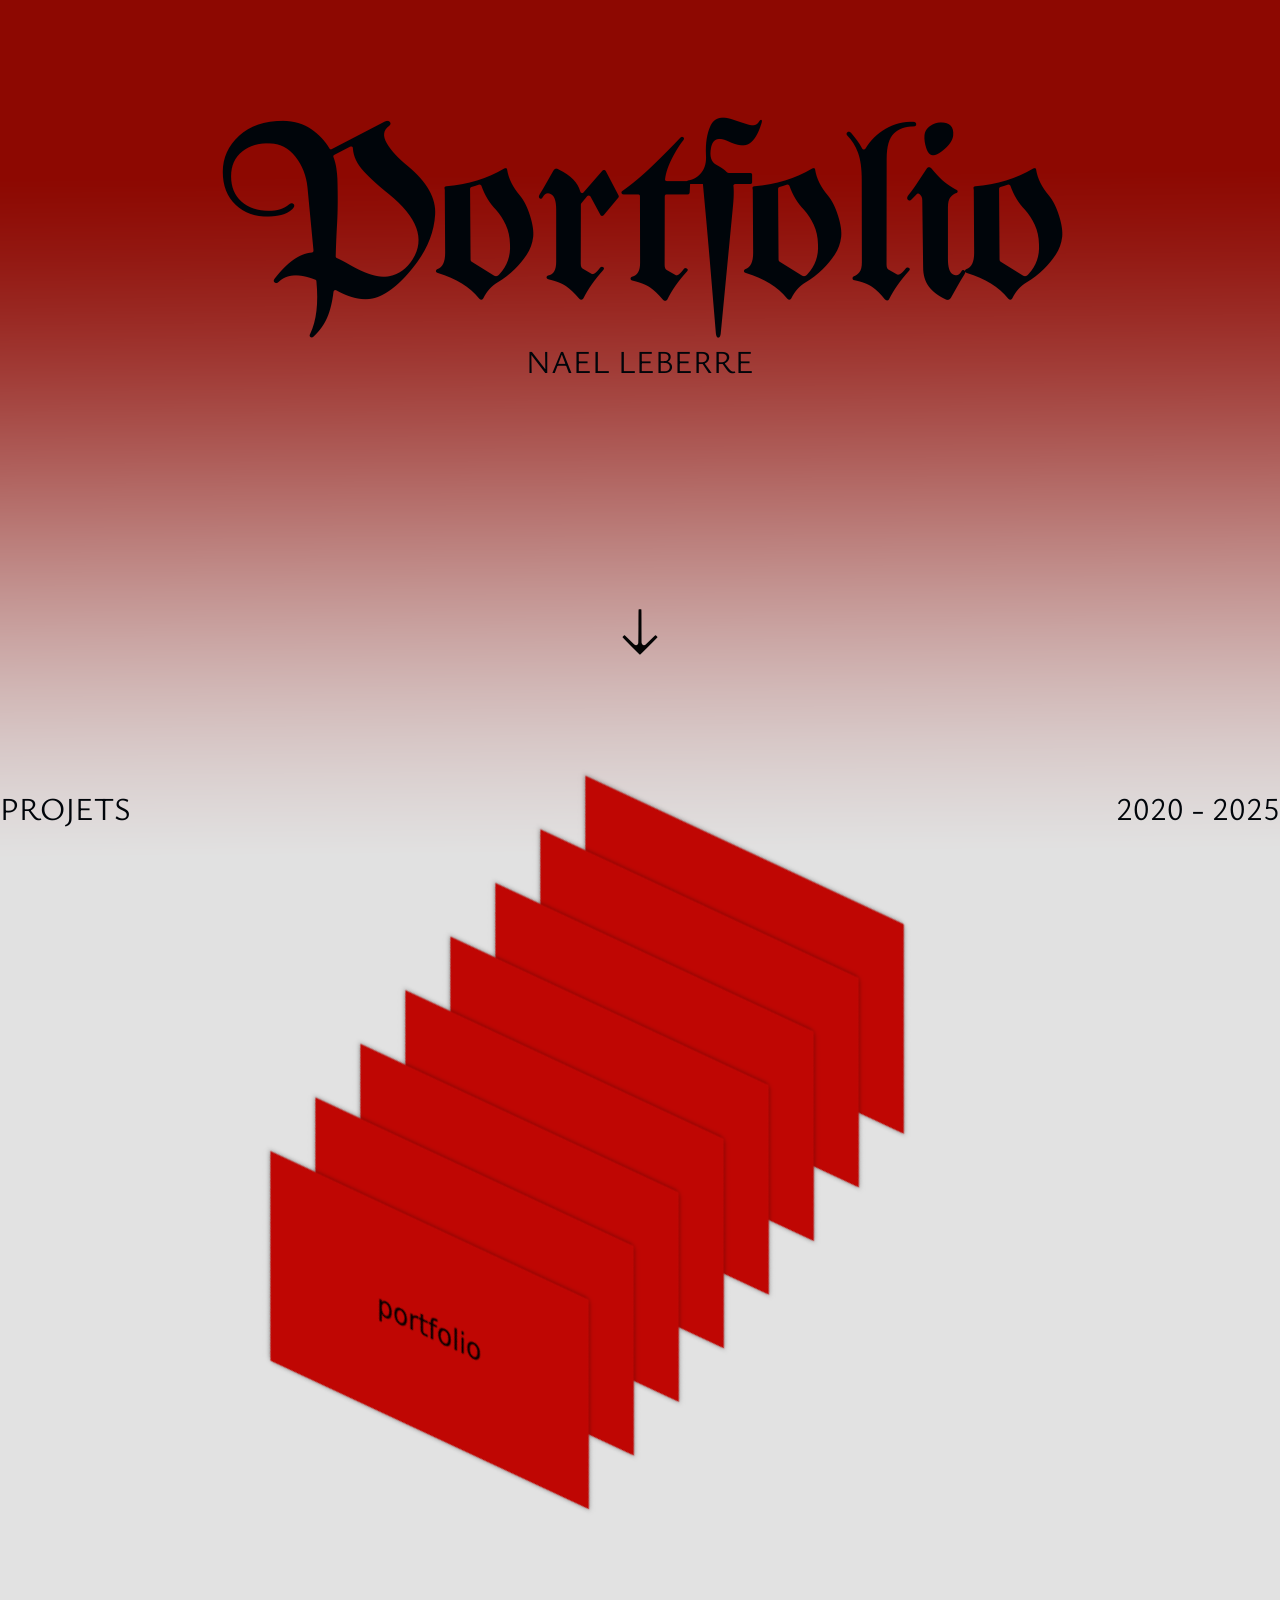
<file: portfolio.html>
<!DOCTYPE html>
<html>
<head>
    <meta charset="utf-8">
    <title>portfolio Naël Leberre</title>
    <link rel="stylesheet" href="style.css">

    <link rel="preconnect" href="https://fonts.googleapis.com">
    <link rel="preconnect" href="https://fonts.gstatic.com" crossorigin>
    <link href="https://fonts.googleapis.com/css2?family=UnifrakturMaguntia&display=swap" rel="stylesheet">

    <link rel="preconnect" href="https://fonts.googleapis.com">
    <link rel="preconnect" href="https://fonts.gstatic.com" crossorigin>
    <link href="https://fonts.googleapis.com/css2?family=Ysabeau+Office:ital,wght@0,1..1000;1,1..1000&display=swap" rel="stylesheet">

</head>
<body>

<p id="PORTFOLIO">Portfolio</p>

<div class="NAELLEBERRE">
    <a href="pages/moi.html" class="textlink">NAEL LEBERRE</a>
</div>

<a href="#stack" class="fleche-scroll">
    <img src="fleche.png" alt="Aller en bas">
</a>

<div class="ligne">
    <p id="PROJET">PROJETS</p>
    <p id="DATE">2020 - 2025</p>
</div>

<div class="stack">
    <div class="image-stack">
        <a href="pages/photo.html" style="--i: 1">
            <img src="photo.png" alt="photo" id="stack">
        </a>
        <a href="pages/3D.html" style="--i: 2">
            <img src="3D.png" alt="3D">
        </a>
        <a href="pages/brand.html" style="--i: 3">
            <img src="brand.png" alt="brand">
        </a>
        <a href="pages/decoration.html" style="--i: 4">
            <img src="decoration.png" alt="decoration">
        </a>
        <a href="pages/design.html" style="--i: 5">
            <img src="design.png" alt="design">
        </a>
        <a href="pages/dessin.html" style="--i: 6">
            <img src="dessin.png" alt="dessin">
        </a>
        <a href="pages/electronique.html" style="--i: 7">
            <img src="electronique.png" alt="electronique">
        </a>
        <a href="pages/portfolio.html" style="--i: 8">
            <img src="portfolio.png" alt="portfolio">
        </a>
    </div>
</div>
</body>
</html>
</file>
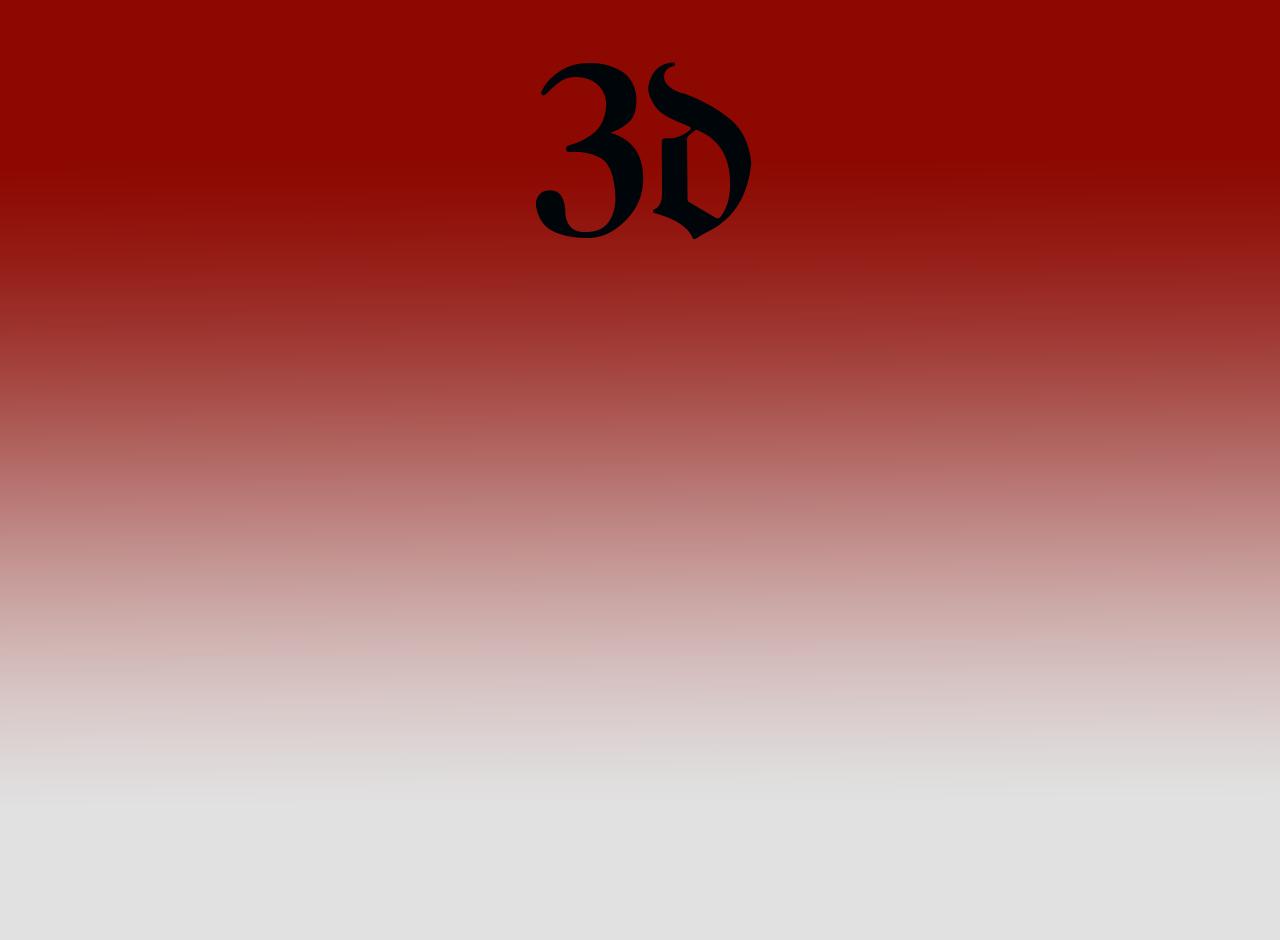
<file: pages/3D.html>
<!DOCTYPE html>
<html>
<head>
    <meta charset="utf-8">
    <title>portfolio Naël Leberre</title>
    <link rel="stylesheet" href="stylepagesecondaire.css">

    <link rel="preconnect" href="https://fonts.googleapis.com">
    <link rel="preconnect" href="https://fonts.gstatic.com" crossorigin>
    <link href="https://fonts.googleapis.com/css2?family=UnifrakturMaguntia&display=swap" rel="stylesheet">

    <link rel="preconnect" href="https://fonts.googleapis.com">
    <link rel="preconnect" href="https://fonts.gstatic.com" crossorigin>
    <link href="https://fonts.googleapis.com/css2?family=Ysabeau+Office:ital,wght@0,1..1000;1,1..1000&display=swap" rel="stylesheet">
</head>
<body>

<p id="titre">3d</p>

</body>
</html>
</file>
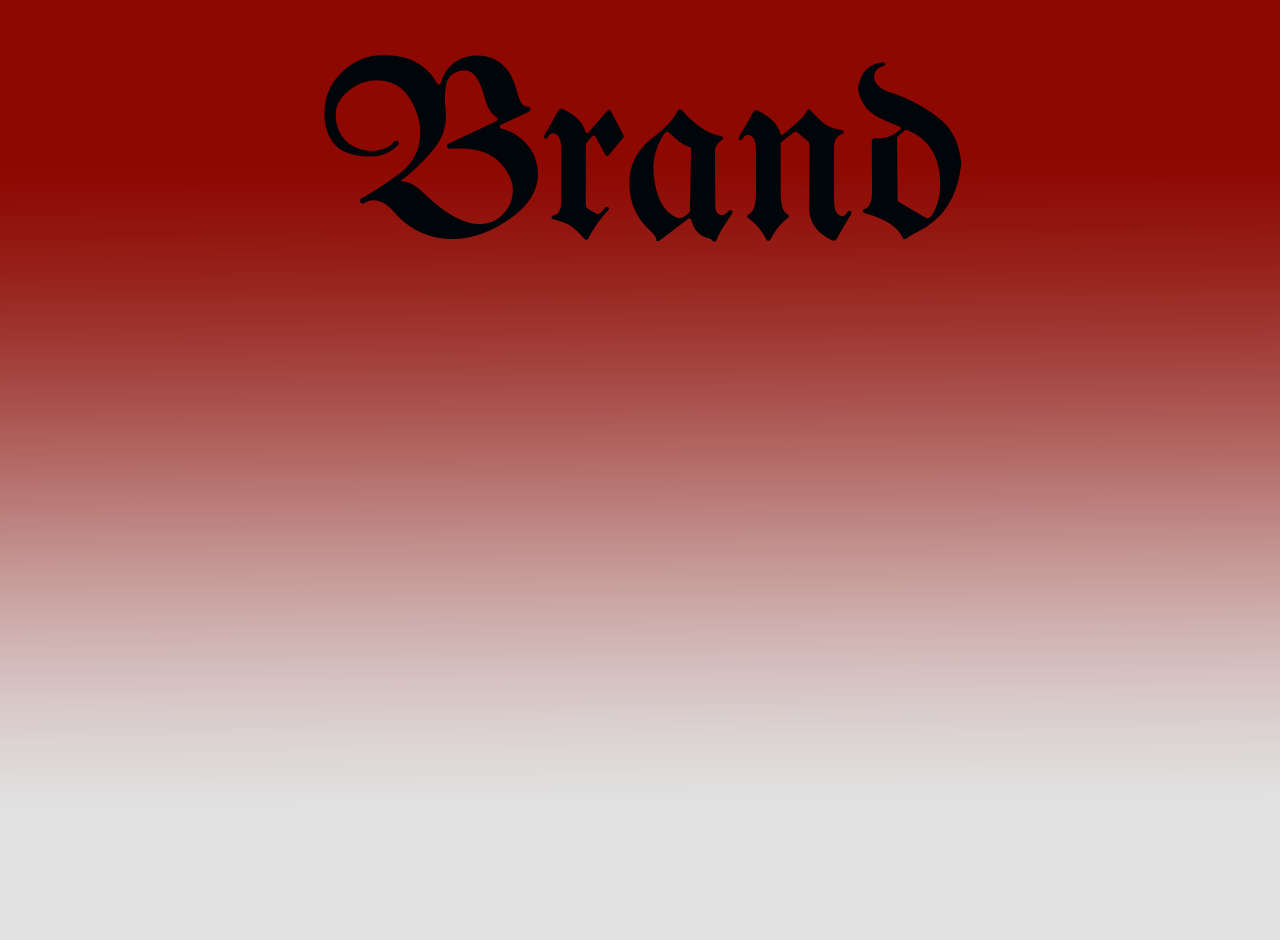
<file: pages/brand.html>
<!DOCTYPE html>
<html>
<head>
    <meta charset="utf-8">
    <title>portfolio Naël Leberre</title>
    <link rel="stylesheet" href="stylepagesecondaire.css">

    <link rel="preconnect" href="https://fonts.googleapis.com">
    <link rel="preconnect" href="https://fonts.gstatic.com" crossorigin>
    <link href="https://fonts.googleapis.com/css2?family=UnifrakturMaguntia&display=swap" rel="stylesheet">

    <link rel="preconnect" href="https://fonts.googleapis.com">
    <link rel="preconnect" href="https://fonts.gstatic.com" crossorigin>
    <link href="https://fonts.googleapis.com/css2?family=Ysabeau+Office:ital,wght@0,1..1000;1,1..1000&display=swap" rel="stylesheet">
</head>
<body>

<p id="titre">Brand</p>

</body>
</html>
</file>
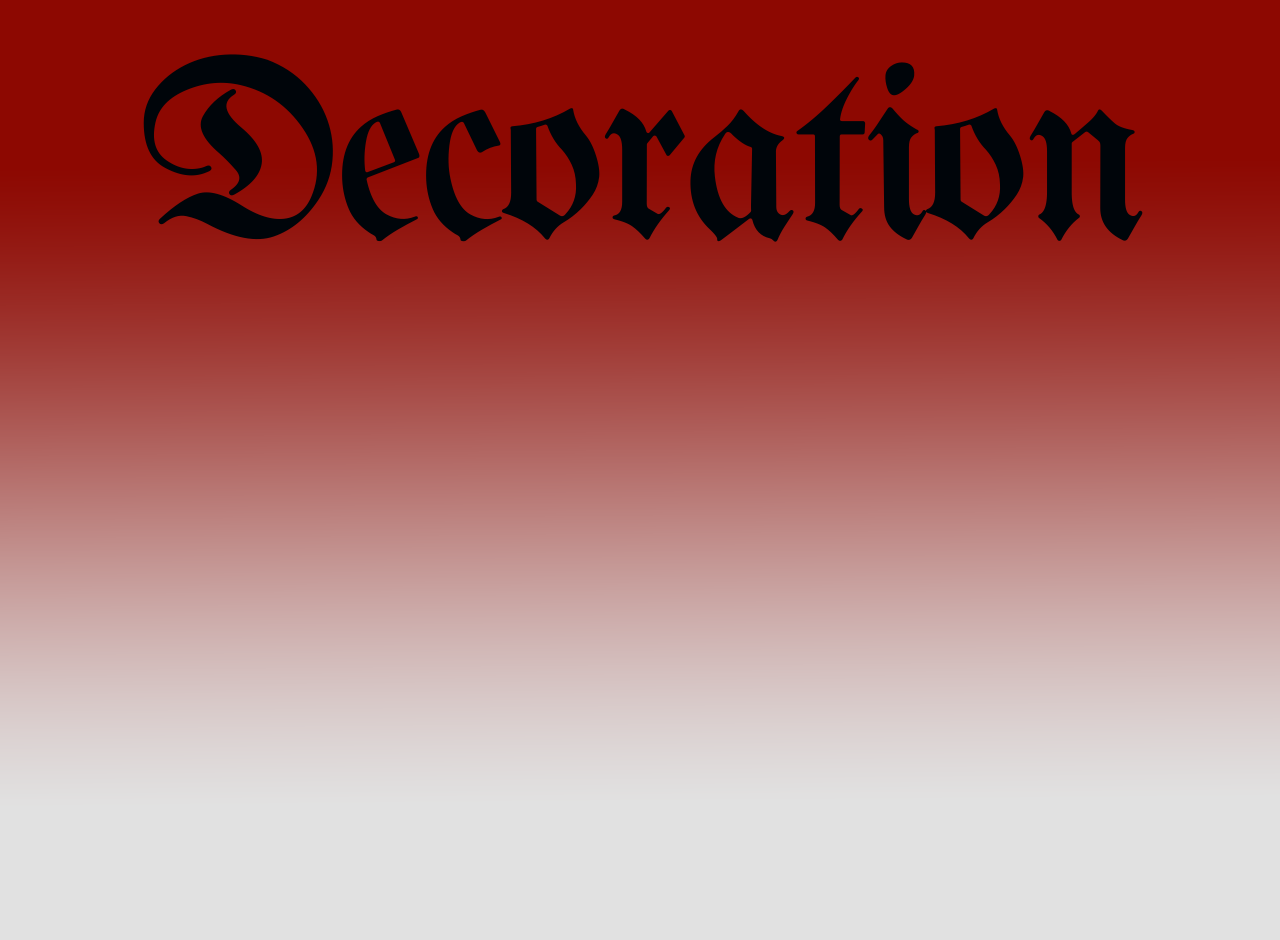
<file: pages/decoration.html>
<!DOCTYPE html>
<html>
<head>
    <meta charset="utf-8">
    <title>portfolio Naël Leberre</title>
    <link rel="stylesheet" href="stylepagesecondaire.css">

    <link rel="preconnect" href="https://fonts.googleapis.com">
    <link rel="preconnect" href="https://fonts.gstatic.com" crossorigin>
    <link href="https://fonts.googleapis.com/css2?family=UnifrakturMaguntia&display=swap" rel="stylesheet">

    <link rel="preconnect" href="https://fonts.googleapis.com">
    <link rel="preconnect" href="https://fonts.gstatic.com" crossorigin>
    <link href="https://fonts.googleapis.com/css2?family=Ysabeau+Office:ital,wght@0,1..1000;1,1..1000&display=swap" rel="stylesheet">
</head>
<body>

<p id="titre">Decoration</p>

</body>
</html>
</file>
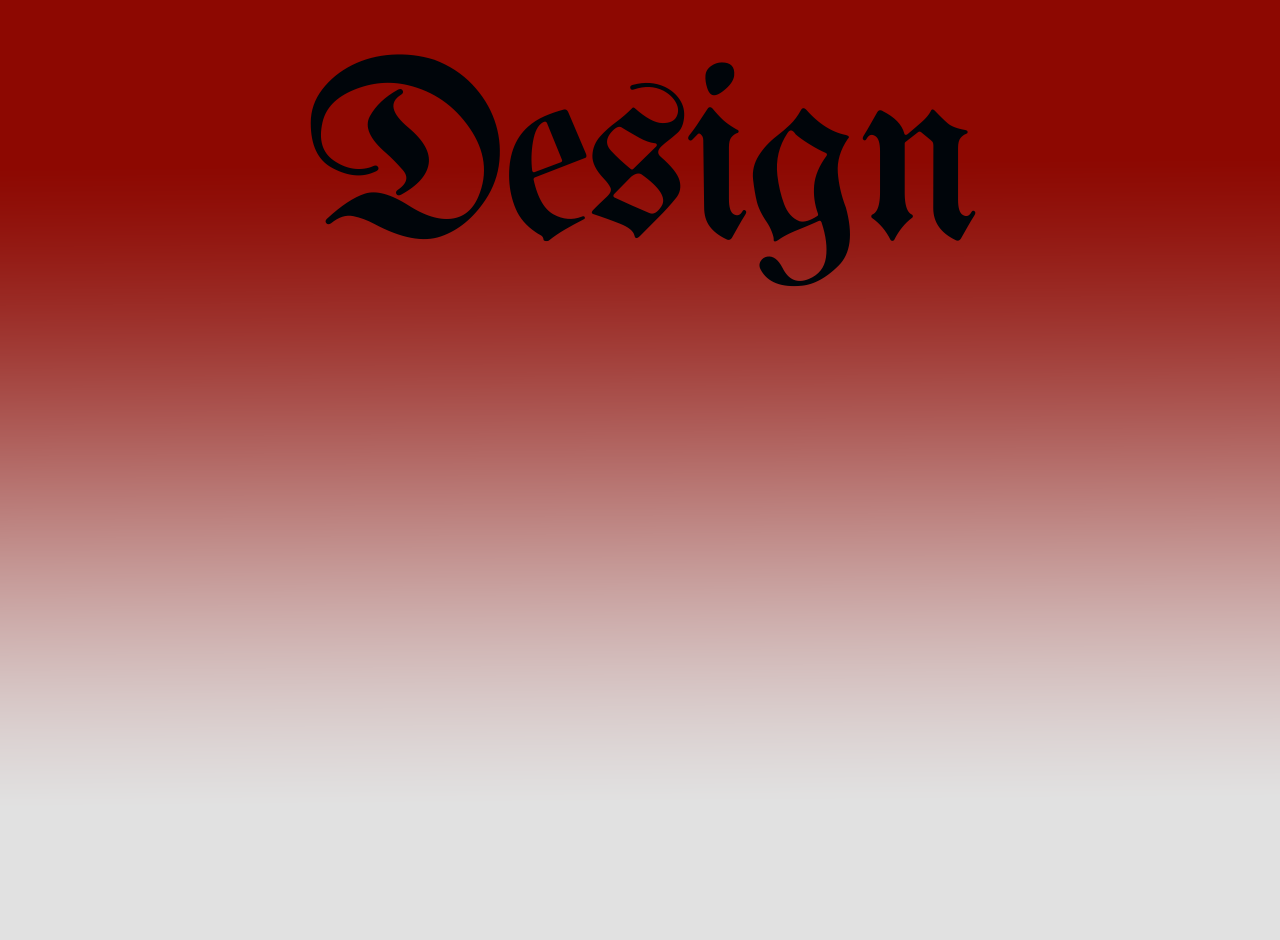
<file: pages/design.html>
<!DOCTYPE html>
<html>
<head>
    <meta charset="utf-8">
    <title>portfolio Naël Leberre</title>
    <link rel="stylesheet" href="stylepagesecondaire.css">

    <link rel="preconnect" href="https://fonts.googleapis.com">
    <link rel="preconnect" href="https://fonts.gstatic.com" crossorigin>
    <link href="https://fonts.googleapis.com/css2?family=UnifrakturMaguntia&display=swap" rel="stylesheet">

    <link rel="preconnect" href="https://fonts.googleapis.com">
    <link rel="preconnect" href="https://fonts.gstatic.com" crossorigin>
    <link href="https://fonts.googleapis.com/css2?family=Ysabeau+Office:ital,wght@0,1..1000;1,1..1000&display=swap" rel="stylesheet">
</head>
<body>

<p id="titre">Design</p>

</body>
</html>
</file>
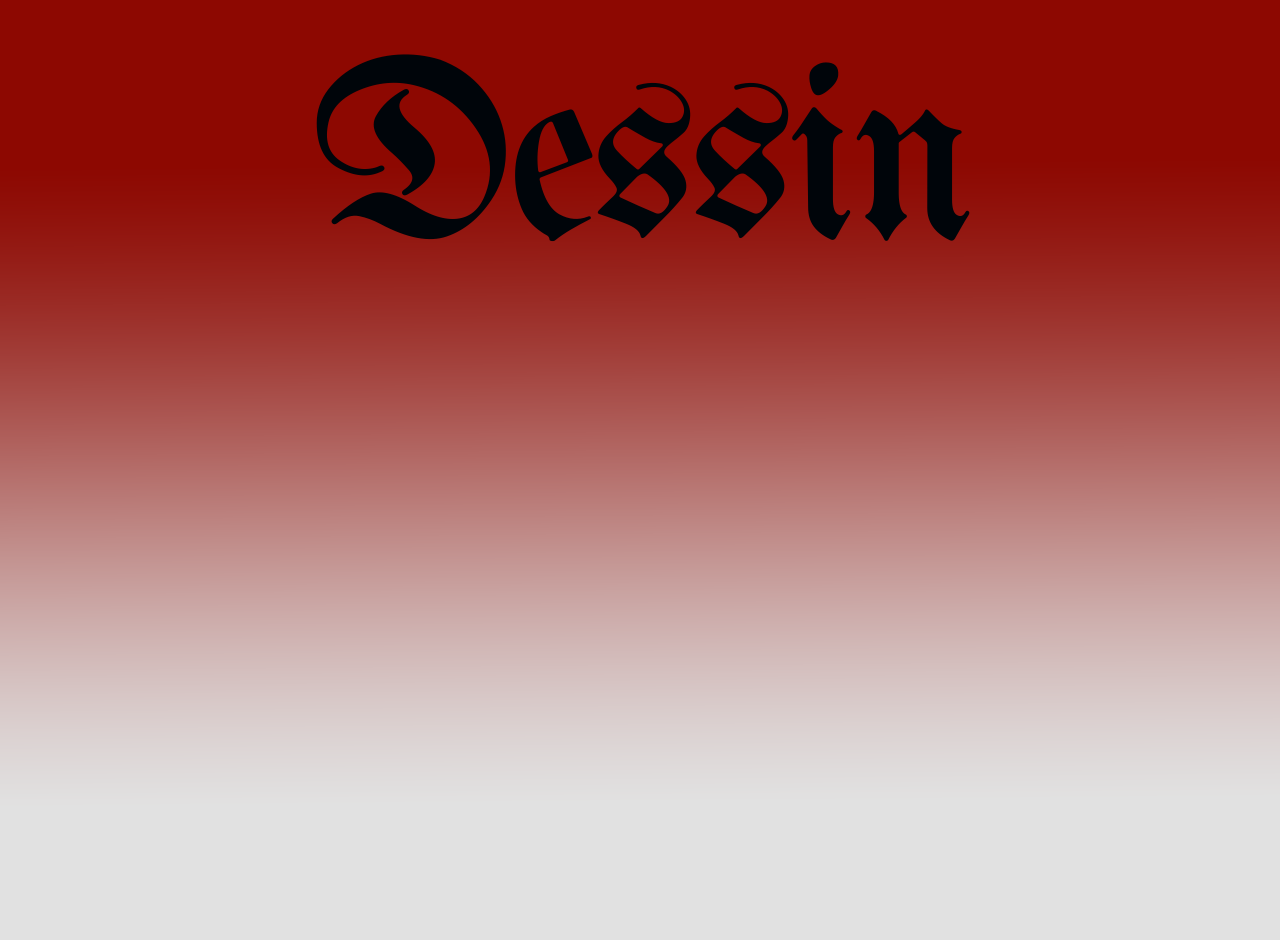
<file: pages/dessin.html>
<!DOCTYPE html>
<html>
<head>
    <meta charset="utf-8">
    <title>portfolio Naël Leberre</title>
    <link rel="stylesheet" href="stylepagesecondaire.css">

    <link rel="preconnect" href="https://fonts.googleapis.com">
    <link rel="preconnect" href="https://fonts.gstatic.com" crossorigin>
    <link href="https://fonts.googleapis.com/css2?family=UnifrakturMaguntia&display=swap" rel="stylesheet">

    <link rel="preconnect" href="https://fonts.googleapis.com">
    <link rel="preconnect" href="https://fonts.gstatic.com" crossorigin>
    <link href="https://fonts.googleapis.com/css2?family=Ysabeau+Office:ital,wght@0,1..1000;1,1..1000&display=swap" rel="stylesheet">
</head>
<body>

<p id="titre">Dessin</p>

</body>
</html>
</file>
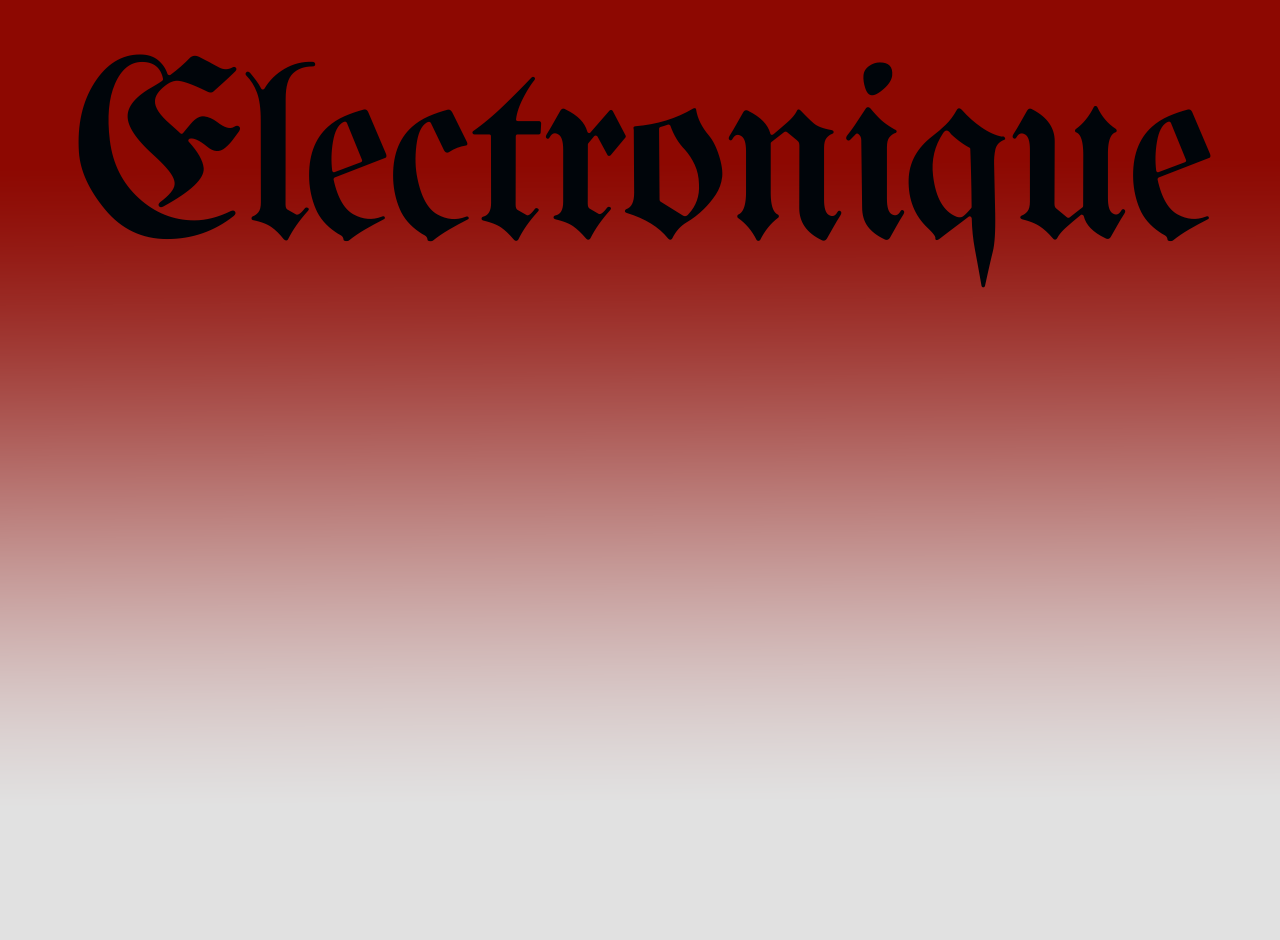
<file: pages/electronique.html>
<!DOCTYPE html>
<html>
<head>
    <meta charset="utf-8">
    <title>portfolio Naël Leberre</title>
    <link rel="stylesheet" href="stylepagesecondaire.css">

    <link rel="preconnect" href="https://fonts.googleapis.com">
    <link rel="preconnect" href="https://fonts.gstatic.com" crossorigin>
    <link href="https://fonts.googleapis.com/css2?family=UnifrakturMaguntia&display=swap" rel="stylesheet">

    <link rel="preconnect" href="https://fonts.googleapis.com">
    <link rel="preconnect" href="https://fonts.gstatic.com" crossorigin>
    <link href="https://fonts.googleapis.com/css2?family=Ysabeau+Office:ital,wght@0,1..1000;1,1..1000&display=swap" rel="stylesheet">
</head>
<body>

<p id="titre">Electronique</p>

</body>
</html>
</file>
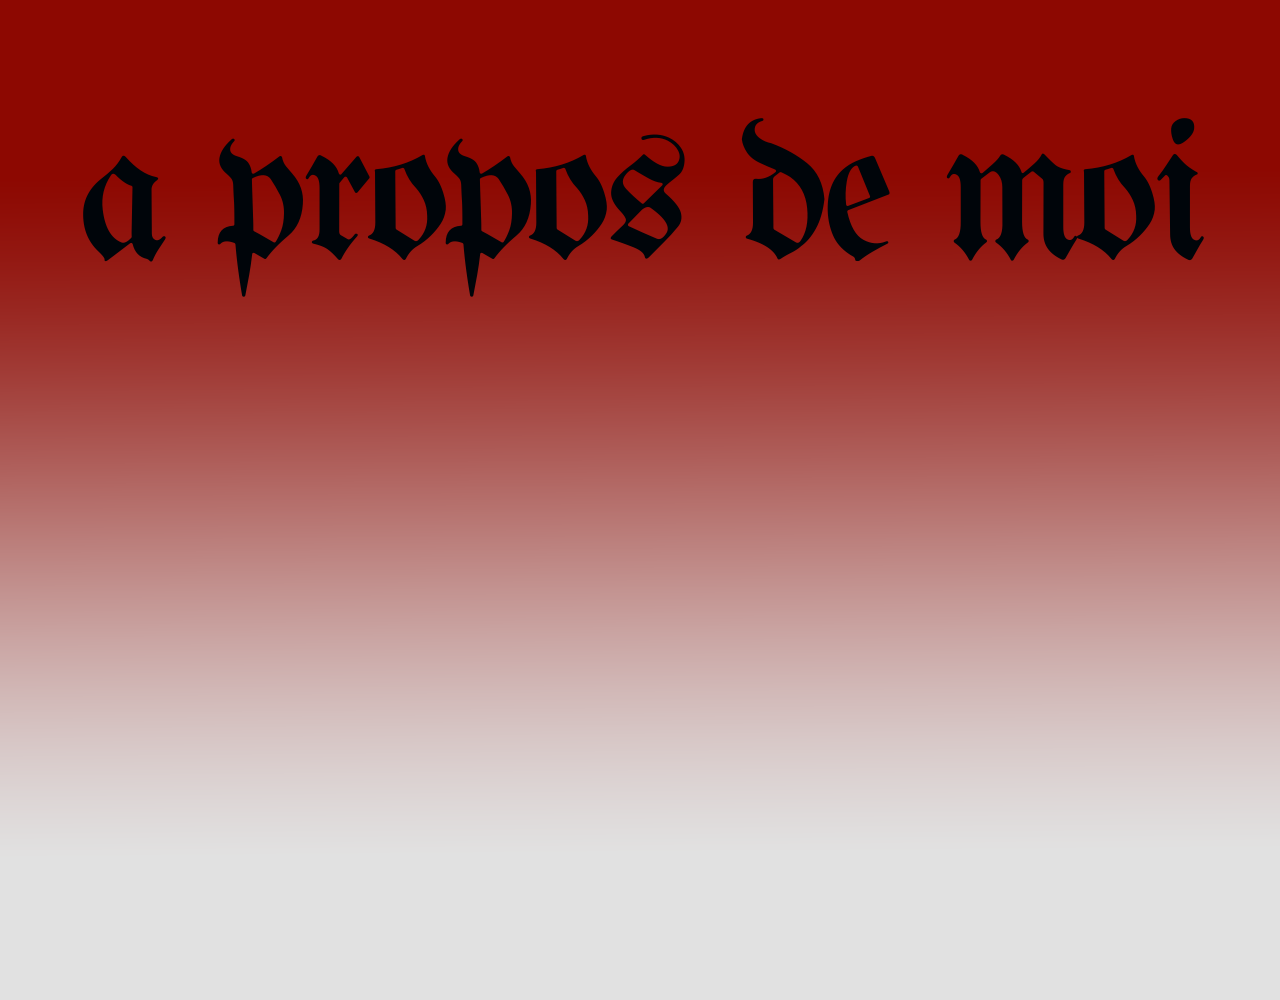
<file: pages/moi.html>
<!DOCTYPE html>
<html>
<head>
    <meta charset="utf-8">
    <title>portfolio Naël Leberre</title>
    <link rel="stylesheet" href="stylepagemoi.css">

    <link rel="preconnect" href="https://fonts.googleapis.com">
    <link rel="preconnect" href="https://fonts.gstatic.com" crossorigin>
    <link href="https://fonts.googleapis.com/css2?family=UnifrakturMaguntia&display=swap" rel="stylesheet">

    <link rel="preconnect" href="https://fonts.googleapis.com">
    <link rel="preconnect" href="https://fonts.gstatic.com" crossorigin>
    <link href="https://fonts.googleapis.com/css2?family=Ysabeau+Office:ital,wght@0,1..1000;1,1..1000&display=swap" rel="stylesheet">
</head>
<body>

<p id="titre">a propos de moi</p>

</body>
</html>
</file>
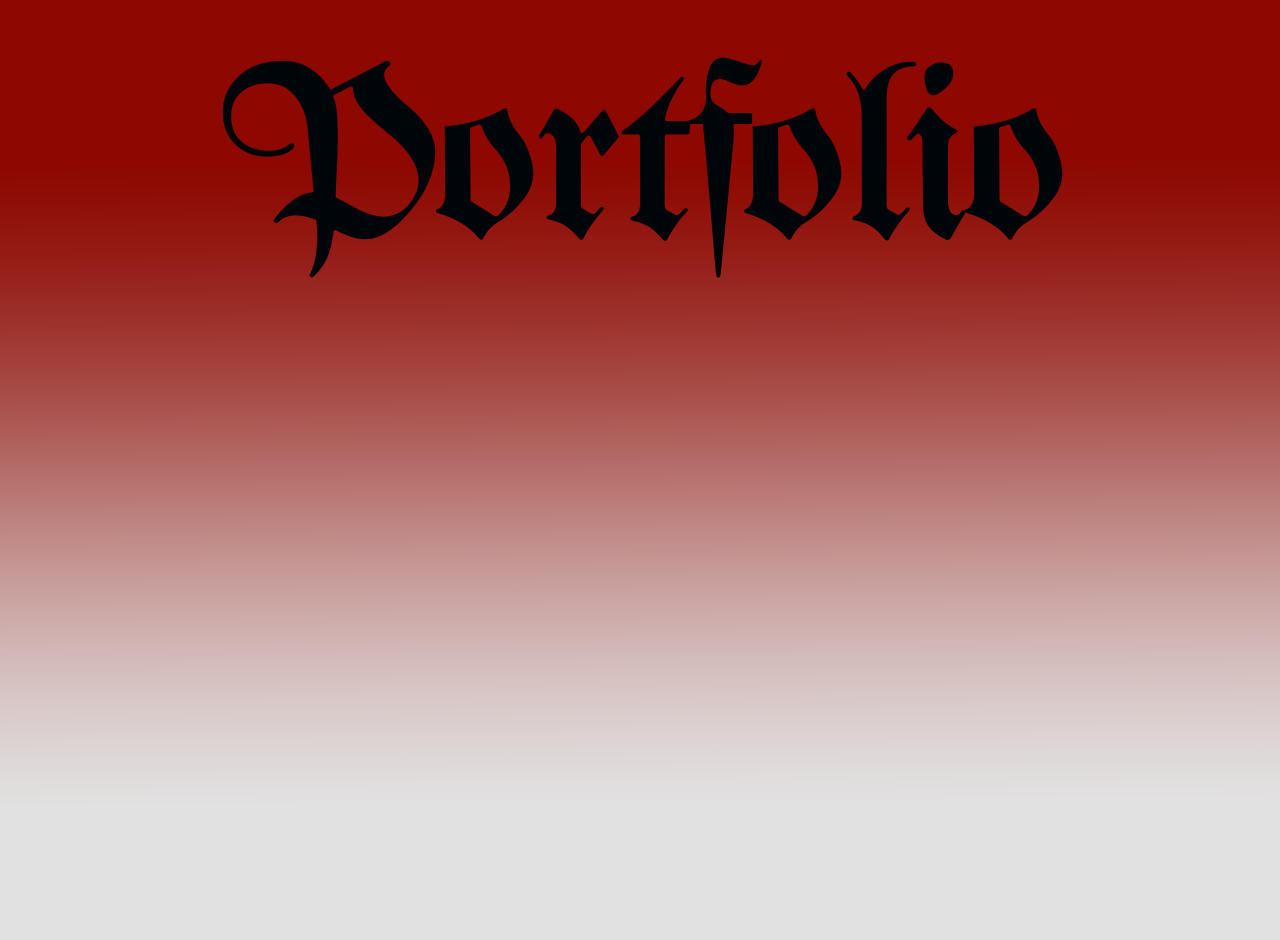
<file: pages/portfolio.html>
<!DOCTYPE html>
<html>
<head>
    <meta charset="utf-8">
    <title>portfolio Naël Leberre</title>
    <link rel="stylesheet" href="stylepagesecondaire.css">

    <link rel="preconnect" href="https://fonts.googleapis.com">
    <link rel="preconnect" href="https://fonts.gstatic.com" crossorigin>
    <link href="https://fonts.googleapis.com/css2?family=UnifrakturMaguntia&display=swap" rel="stylesheet">

    <link rel="preconnect" href="https://fonts.googleapis.com">
    <link rel="preconnect" href="https://fonts.gstatic.com" crossorigin>
    <link href="https://fonts.googleapis.com/css2?family=Ysabeau+Office:ital,wght@0,1..1000;1,1..1000&display=swap" rel="stylesheet">
</head>
<body>

<p id="titre">Portfolio</p>

</body>
</html>
</file>
<file: style.css>
* {
    margin: 0;
    padding: 0;
    box-sizing: border-box;
    scroll-behavior: smooth;
    caret-color: transparent !important;
    user-select: none;
}

body {
    background-color: rgb(226, 226, 226);
    background-image: url('background.png');
    background-size: cover;
    background-position: top center;
    background-attachment: scroll;
    background-repeat: no-repeat;
    height: 100vh;
    width: 100%;
    overflow-x: hidden; 
    display: block;
}
  
#PORTFOLIO {
    display: flex;
    justify-content: center;
    margin-top: 100px;
    font-family: 'UnifrakturMaguntia';
    font-size: 250px;
    letter-spacing: -6px;
    color: rgb(0, 5, 10);
}

.NAELLEBERRE {
    display: flex;
    justify-content: center; /* centre horizontalement */
    margin-top: -20px;
    text-align: center;
    font-family: 'Ysabeau Office';
    font-size: 200%;
    color: rgb(0, 5, 10);
}

.textlink {     /* parametre globale pout tous les texte lien */
    display: block; 
    cursor: pointer; /* Indique que l'element est cliquable */
    text-decoration: none; /* Retirer le soulignement du lien */
    color: rgb(0, 5, 10);
}

.textlink:hover {       /* parametre globale pout tous les texte lien */
    color: rgb(141, 8, 1);
}

.fleche-scroll img {        /* parametre fleche */
    width: 50px;
    height: 50px;
    margin-top: 250px;
    left: 50%;
    transform: translate(-50%, -50%);
    position: sticky;
    cursor: pointer;
    transition: transform 0.5s ease;
}

.fleche-scroll img:hover {      /* animation fleche */
    transform: translateY(10px) translate(-50%, -50%);
}

.ligne {
    margin-top: 100px;
    display: flex;
    justify-content: space-between;
    align-items: center;
    width: 100%;
}
  
#PROJET, #DATE {
    font-family: 'Ysabeau Office';
    font-size: 200%;
    color: rgb(0, 5, 10);
    margin: 0; /* pour enlever l'espacement par defaut des <p> */
}
  
.stack {
    width: fit-content;
    margin: 0 auto;
    display: flex;
    justify-content: center;
    margin-top: 175px;
}

.image-stack {      /* parametre du container pour l'effet de pil*/
    display: flex;
    position: relative;
    transform-style: preserve-3d;
    transform: rotateY(0deg) rotateZ(-50deg);
}
  
.image-stack img{       /* parametre de chaque image pour l'effet en 3d */
    cursor: pointer;
    width: 350px;
    height: auto;
    transform: rotateY(-1deg) rotateZ(70deg) skew(20deg, 5deg);
    margin-top: -50px;
    transition: transform 0.5s ease, box-shadow 0.5s ease;
    box-shadow: 0 0 5px rgba(0, 0, 0, 0.5);
    z-index: var(--i);
}

.image-stack a {        /* bien placer les images pour pas quelles soit toutes empiler et pas distinguable */
    position: absolute;
    top: 0;
    left: 0;
    z-index: var(--i);
    transform: 
        translateX(calc(var(--i) * -70px)) 
}

.image-stack a:hover img{       /* animation quand la souris passe sur une image */
    transition: transform 0.5s ease, box-shadow 0.5s ease;
    transform: rotateZ(70deg) translateY(-100px) translateZ(4px) skew(20deg, 5deg);
    z-index: 999;
}
</file>
<file: pages/stylepagesecondaire.css>
* {
    margin: 0;
    padding: 0;
    box-sizing: border-box;
    scroll-behavior: smooth;
    caret-color: transparent !important;
    user-select: none;
}

body {
    background-color: rgb(226, 226, 226);
    background-image: url('background.png');
    background-size: cover;
    background-position: top center;
    background-attachment: scroll;
    background-repeat: no-repeat;
    height: 100vh;
    width: 100%;
    overflow-x: hidden; 
    display: block;
}

#titre {
    font-size: 250px;
    text-align: center;
    margin-top: 40px;
    font-family: 'UnifrakturMaguntia';
    letter-spacing: -6px;
    color: rgb(0, 5, 10);
}
</file>
<file: pages/stylepagemoi.css>
* {
    margin: 0;
    padding: 0;
    box-sizing: border-box;
    scroll-behavior: smooth;
    caret-color: transparent !important;
    user-select: none;
}

body {
    background-color: rgb(226, 226, 226);
    background-image: url('background.png');
    background-size: cover;
    background-position: top center;
    background-attachment: scroll;
    background-repeat: no-repeat;
    height: 100vh;
    width: 100%;
    overflow-x: hidden; 
    display: block;
}
  
#titre {
    display: flex;
    justify-content: center;
    margin-top: 100px;
    font-family: 'UnifrakturMaguntia';
    font-size: 200px;
    letter-spacing: -6px;
    color: rgb(0, 5, 10);
}
</file>
